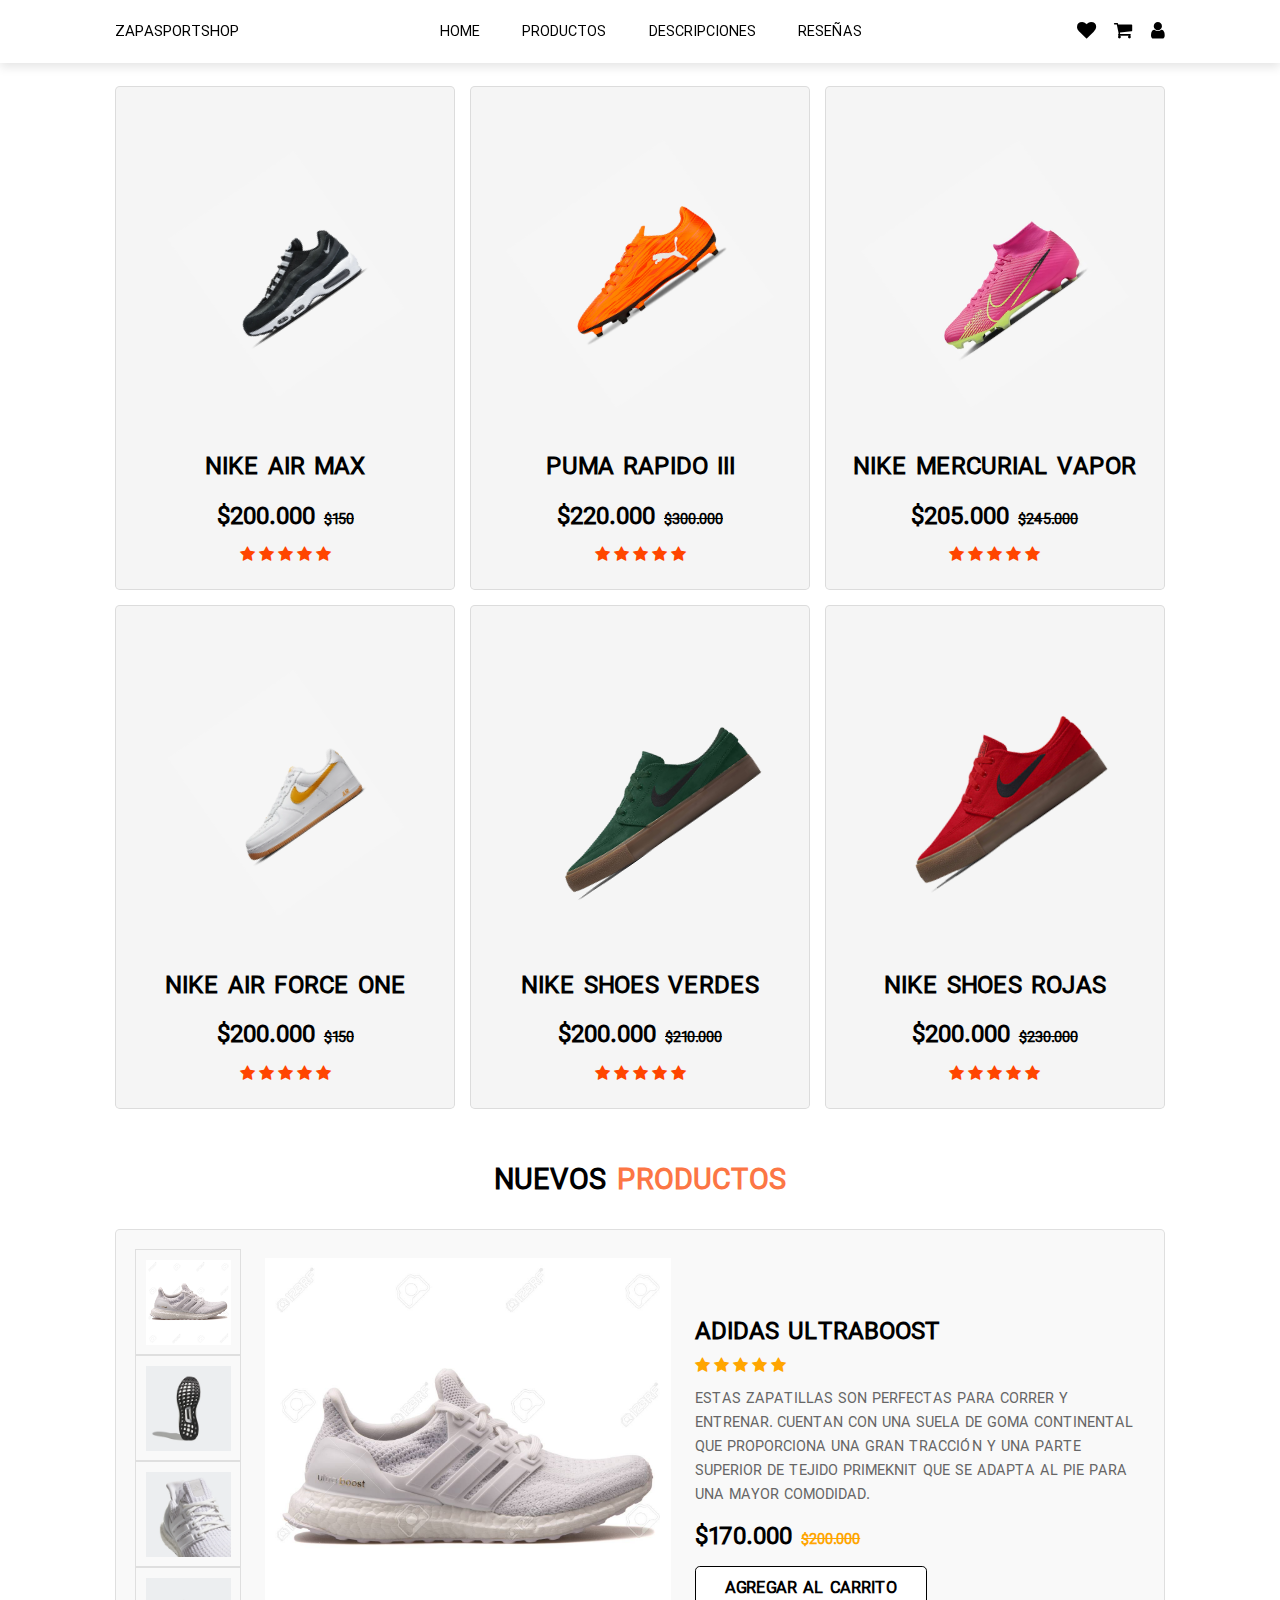
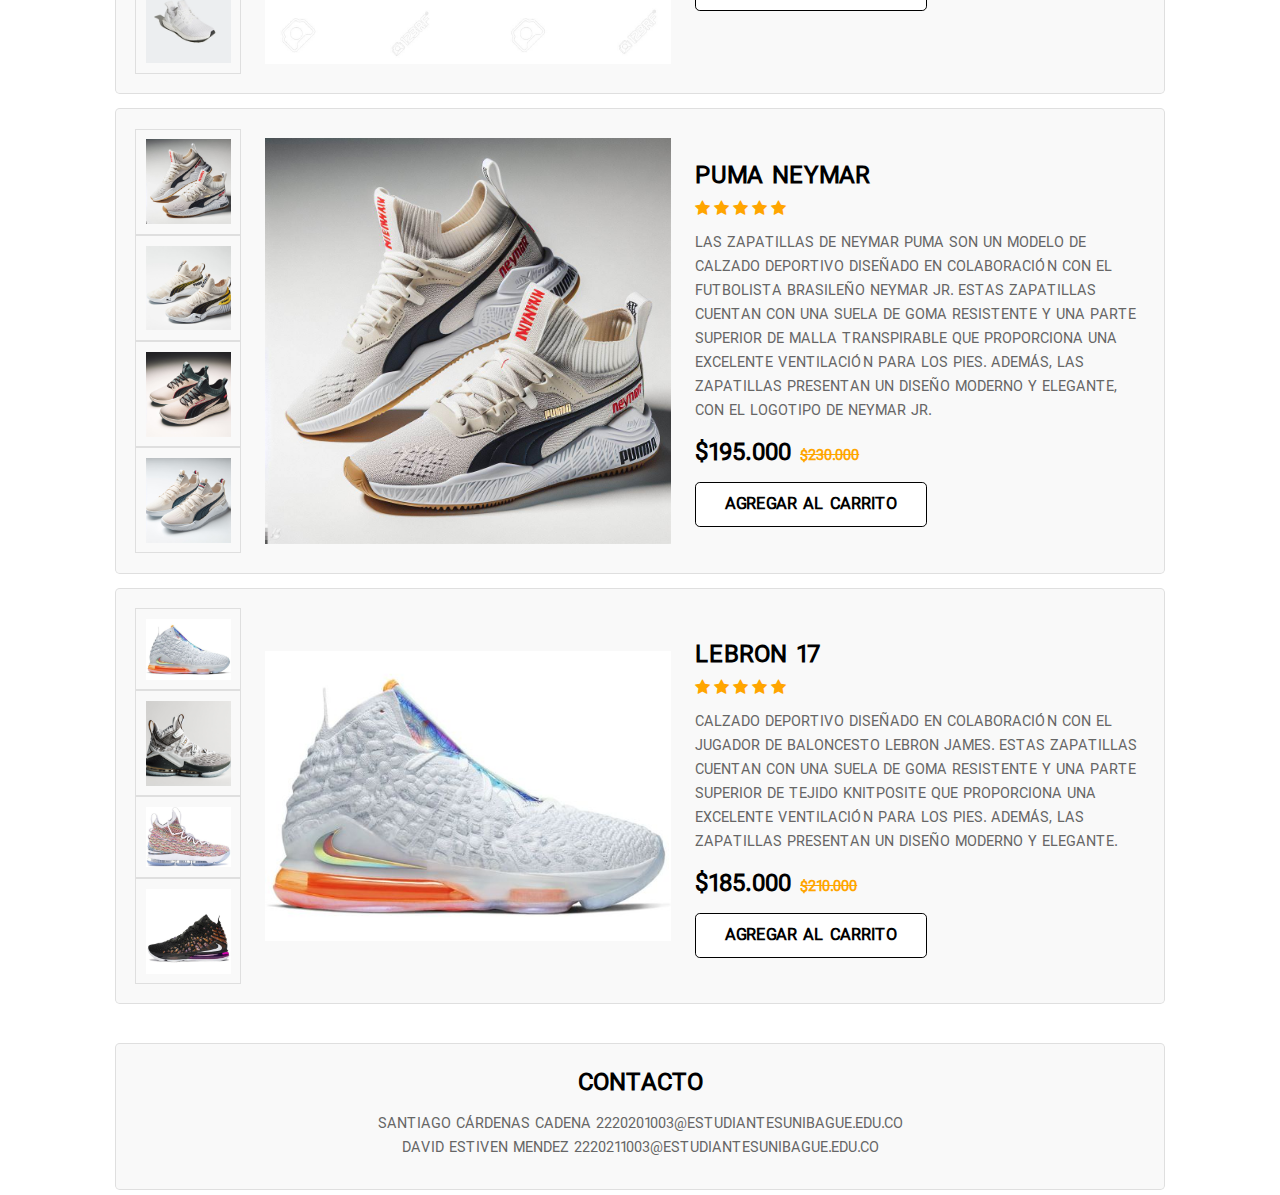
<file: index.html>
<html>

<head>
    <link rel="stylesheet" href="font-awesome/css/font-awesome.css">
    <link rel="stylesheet" href="css/style.css">
</head>

<body>
    <header>
        <div id="menu-bar" class="fa fa-bars"></div>
        <a href="#home" class="Zapasportshop">Zapasportshop</a>
        
        <nav class="navbar">
            <a href="#home">Home</a>
            <a href="#product">Productos</a>
            <a href="#fearured">DESCRIPCIONES</a>
            <a href="#blog">RESEÑAS</a>
        </nav>
        <div class="icons">
            <a href="#"><i class="fa fa-heart"></i></a>
            <a href="#"><i class="fa fa-shopping-cart"></i></a>
            <a href="login/login.html"><i class="fa fa-user"></i></a>
        </div>
    </header>
    <!--end header-->
    
    <!--end home-->
    <section class="product" id="product">
        <h1 class="heading">Ultimos <span>Productos</span></h1>
        <div class="box-container">
            <div class="box">
                <div class="icons">
                    <a href="#" class="fa fa-heart"></a>
                    <a href="#" class="fa fa-share"></a>
                    <a href="#" class="fa fa-eye"></a>
                </div>
                <div class="content">
                    <img src="img/product4/1.jpg" alt="">
                    <h3>Nike Air max</h3>
                    <div class="price">$200.000 <span>$150</span></div>
                    <div class="stars">
                        <i class="fa fa-star"></i>
                        <i class="fa fa-star"></i>
                        <i class="fa fa-star"></i>
                        <i class="fa fa-star"></i>
                        <i class="fa fa-star"></i>
                    </div>
                </div>
            </div>
            <div class="box">
                <div class="icons">
                    <a href="#" class="fa fa-heart"></a>
                    <a href="#" class="fa fa-share"></a>
                    <a href="#" class="fa fa-eye"></a>
                </div>
                <div class="content">
                    <img src="img/product4/2.jpg" alt="">
                    <h3>Puma Rapido III</h3>
                    <div class="price">$220.000 <span>$300.000</span></div>
                    <div class="stars">
                        <i class="fa fa-star"></i>
                        <i class="fa fa-star"></i>
                        <i class="fa fa-star"></i>
                        <i class="fa fa-star"></i>
                        <i class="fa fa-star"></i>
                    </div>
                </div>
            </div>
            <div class="box">
                <div class="icons">
                    <a href="#" class="fa fa-heart"></a>
                    <a href="#" class="fa fa-share"></a>
                    <a href="#" class="fa fa-eye"></a>
                </div>
                <div class="content">
                    <img src="img/product4/3.jpg" alt="">
                    <h3>Nike Mercurial Vapor</h3>
                    <div class="price">$205.000 <span>$245.000</span></div>
                    <div class="stars">
                        <i class="fa fa-star"></i>
                        <i class="fa fa-star"></i>
                        <i class="fa fa-star"></i>
                        <i class="fa fa-star"></i>
                        <i class="fa fa-star"></i>
                    </div>
                </div>
            </div>
            <div class="box">
                <div class="icons">
                    <a href="#" class="fa fa-heart"></a>
                    <a href="#" class="fa fa-share"></a>
                    <a href="#" class="fa fa-eye"></a>
                </div>
                <div class="content">
                    <img src="img/product4/5.jpg" alt="">
                    <h3>Nike Air force one</h3>
                    <div class="price">$200.000 <span>$150</span></div>
                    <div class="stars">
                        <i class="fa fa-star"></i>
                        <i class="fa fa-star"></i>
                        <i class="fa fa-star"></i>
                        <i class="fa fa-star"></i>
                        <i class="fa fa-star"></i>
                    </div>
                </div>
            </div>
            <div class="box">
                <div class="icons">
                    <a href="#" class="fa fa-heart"></a>
                    <a href="#" class="fa fa-share"></a>
                    <a href="#" class="fa fa-eye"></a>
                </div>
                <div class="content">
                    <img src="img/product4/7.png" alt="">
                    <h3>Nike Shoes Verdes</h3>
                    <div class="price">$200.000 <span>$210.000</span></div>
                    <div class="stars">
                        <i class="fa fa-star"></i>
                        <i class="fa fa-star"></i>
                        <i class="fa fa-star"></i>
                        <i class="fa fa-star"></i>
                        <i class="fa fa-star"></i>
                    </div>
                </div>
            </div>
            <div class="box">
                <div class="icons">
                    <a href="#" class="fa fa-heart"></a>
                    <a href="#" class="fa fa-share"></a>
                    <a href="#" class="fa fa-eye"></a>
                </div>
                <div class="content">
                    <img src="img/product4/8.png" alt="">
                    <h3>Nike Shoes Rojas</h3>
                    <div class="price">$200.000 <span>$230.000</span></div>
                    <div class="stars">
                        <i class="fa fa-star"></i>
                        <i class="fa fa-star"></i>
                        <i class="fa fa-star"></i>
                        <i class="fa fa-star"></i>
                        <i class="fa fa-star"></i>
                    </div>
                </div>
            </div>
        </div>
    </section>
    <!--end product-->
    <section class="featured" id="fearured">
        <h1 class="heading">Nuevos <span>Productos</span></h1>
        <div class="row">
            <div class="image-container">
                <div class="small-image">
                    <img src="img/product1/1.jpg" alt="" class="featured-image-1">
                    <img src="img/product1/2.jpg" alt="" class="featured-image-1">
                    <img src="img/product1/3.jpg" alt="" class="featured-image-1">
                    <img src="img/product1/4.jpg" alt="" class="featured-image-1">
                </div>
                <div class="big-image">
                    <img src="img/product1/1.jpg" alt="" class="big-image-1">
                </div>
            </div>
            <div class="content">
                <h3>Adidas Ultraboost</h3>
                <div class="stars">
                    <i class="fa fa-star"></i>
                    <i class="fa fa-star"></i>
                    <i class="fa fa-star"></i>
                    <i class="fa fa-star"></i>
                    <i class="fa fa-star"></i>
                </div>
                <p>
                    Estas zapatillas son perfectas para correr y entrenar. Cuentan con una suela de goma Continental que
                    proporciona una gran tracción y una parte superior de tejido Primeknit que se adapta al pie para una
                    mayor comodidad.
                </p>
                <div class="price">$170.000 <span>$200.000</span></div>
                <a href="#" class="btn">Agregar al carrito</a>
            </div>
        </div>
        <div class="row">
            <div class="image-container">
                <div class="small-image">
                    <img src="img/product2/1.jpg" alt="" class="featured-image-2">
                    <img src="img/product2/2.jpg" alt="" class="featured-image-2">
                    <img src="img/product2/3.jpg" alt="" class="featured-image-2">
                    <img src="img/product2/4.jpg" alt="" class="featured-image-2">
                </div>
                <div class="big-image">
                    <img src="img/product2/1.jpg" alt="" class="big-image-2">
                </div>
            </div>
            <div class="content">
                <h3>Puma Neymar</h3>
                <div class="stars">
                    <i class="fa fa-star"></i>
                    <i class="fa fa-star"></i>
                    <i class="fa fa-star"></i>
                    <i class="fa fa-star"></i>
                    <i class="fa fa-star"></i>
                </div>
                <p>
                    Las zapatillas de Neymar Puma son un modelo de calzado deportivo diseñado en colaboración con el
                    futbolista brasileño Neymar Jr. Estas zapatillas cuentan con una suela de goma resistente y una
                    parte superior de malla transpirable que proporciona una excelente ventilación para los pies.
                    Además, las zapatillas presentan un diseño moderno y elegante, con el logotipo de Neymar Jr.
                </p>
                <div class="price">$195.000 <span>$230.000</span></div>
                <a href="#" class="btn">Agregar al carrito</a>
            </div>
        </div>
        <div class="row">
            <div class="image-container">
                <div class="small-image">
                    <img src="img/product3/1.jpg" alt="" class="featured-image-3">
                    <img src="img/product3/2.jpg" alt="" class="featured-image-3">
                    <img src="img/product3/3.jpg" alt="" class="featured-image-3">
                    <img src="img/product3/4.jpg" alt="" class="featured-image-3">
                </div>
                <div class="big-image">
                    <img src="img/product3/1.jpg" alt="" class="big-image-3">
                </div>
            </div>
            <div class="content">
                <h3>Lebron 17</h3>
                <div class="stars">
                    <i class="fa fa-star"></i>
                    <i class="fa fa-star"></i>
                    <i class="fa fa-star"></i>
                    <i class="fa fa-star"></i>
                    <i class="fa fa-star"></i>
                </div>
                <p>
                    Calzado deportivo diseñado en colaboración con el jugador de baloncesto LeBron James. Estas
                    zapatillas cuentan con una suela de goma resistente y una parte superior de tejido Knitposite que
                    proporciona una excelente ventilación para los pies. Además, las zapatillas presentan un diseño
                    moderno y elegante.
                </p>
                <div class="price">$185.000 <span>$210.000</span></div>
                <a href="#" class="btn">Agregar al carrito</a>
            </div>
        </div>
    </section>
    <!--end blog-->
    <section class="news" id="news">
        <div class="content">
            <h3>CONTACTO</h3>
            <p>
                Santiago Cárdenas Cadena 2220201003@estudiantesunibague.edu.co <br>
                David Estiven Mendez 2220211003@estudiantesunibague.edu.co 
            </p>
            
        </div>
    </section>
</body>

</html>

<script src="js/script.js"></script>
</file>
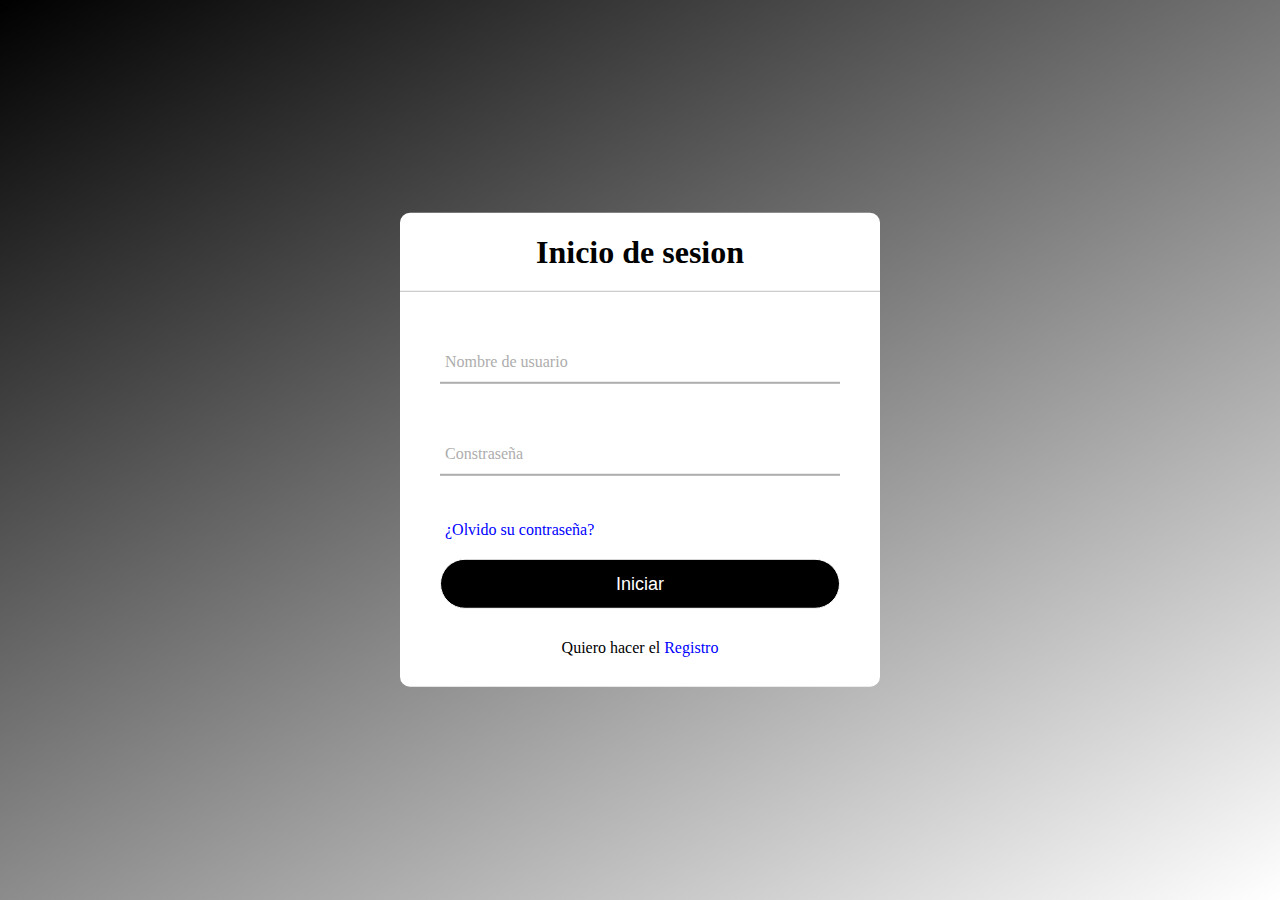
<file: login/login.html>
<!DOCTYPE html>
<html lang="es">
<head>
    <meta charset="UTF-8">
    <meta http-equiv="X-UA-Compatible" content="IE=edge">
    <meta name="viewport" content="width-device-width, initial-scale01.0">
    <title>Document</title>
    <link rel="stylesheet" href="login.css">
</head>
><body>
    <div class="formulario">
        <h1>Inicio de sesion</h1>
        <form method="post">
            <div class="username">
                <input type="text" required>
                <label>Nombre de usuario</label>
            </div>
        
         <div class="username">
             <input type="password" required>
             <label>Constraseña</label>
         </div>
            <div class="recordar"> ¿Olvido su contraseña?</div>
            <input type="submit" value="Iniciar">
           <div class="registrarse">
             Quiero hacer el <a href="#"> Registro</a>
          </div>
    </form>
    </div>
</body>
</html>
</file>
<file: css/style.css>
@font-face {
    font-family: 'iran_sans_bold';
    src: url('../Fonts/iran_sans_bold.woff') format('woff');
}

@font-face {
    font-family: 'iran_sans_light';
    src: url('../Fonts/iran_sans_light.woff') format('woff');
}

@font-face {
    font-family: 'iran_sans_medi';
    src: url('../Fonts/iran_sans_medi.woff') format('woff');
}
*{
    font-family:iran_sans_light;
    margin: 0;
    padding: 0;
    box-sizing: border-box;
    outline: none;
    border: none;
    text-decoration: none;
    text-transform: uppercase;
    transition: all .2s linear;
}
html{
    font-size: 60%;
    scroll-padding-top: 6rem;
    scroll-behavior: smooth;
}
header{
    position: fixed;
    top: 0;
    left: 0;
    right: 0;
    z-index: 1000;
    background: #fff;
    padding: 2rem 9%;
    display: flex;
    align-items: center;
    justify-content: space-between;
    box-shadow: 0 .5rem 1rem rgba(0, 0, 0, .1);
}
header .logo{
    font-size: 2rem;
    color: #000;
    font-weight: 500;
}
header .navbar a{
    font-size: 1.5rem;
    color: #000;
    margin: 0 2rem;
}
header .navbar a:hover{
    color: orangered;
}
header .icons a{
    font-size: 2rem;
    color: #000;
    margin-left: 1.5rem;
}
header .icons a:hover{
    color: orangered;
}
#menu-bar{
    font-size: 2rem;
    padding: .5rem 1rem;
    border: .1rem solid #000;
    color: #000;
    border-radius: .3rem;
    cursor: pointer;
    display: none;
}
/* end header  */
section{
    padding: 2rem 9%;
}
.home{
    padding: 0;
    position: relative;
}
.home .slide-container .slide{
    min-height: 100vh;
    display: flex;
    align-items: center;
    flex-wrap: wrap;
    gap: 1.5rem;
    padding: 0 9%;
    padding-top: 9rem;
}
.home .slide-container .slide .content{
    flex: 1 1 40rem;
    animation: slideContent .3s linear 1s backwards;
}
@keyframes slideContent{
    0%{
        opacity: 0;
        transform: translateX(-10rem);
    }
}
.home .slide-container .slide .image{
    flex: 1 1 50rem;
    padding-bottom: 15rem;
    position: relative;
    z-index: 0;
}
.home .slide-container .slide .image .shoe{
    width: 100%;
    transform: rotate(-10deg);
    animation: shoe .3s linear;
}
@keyframes shoe{
    0%{
        transform: rotate(0deg) scale(.5);
    }
}
.home .slide-container .slide .content span{
    font-size: 2rem;
    color: orangered;
}
.home .slide-container .slide .content h3{
    font-size: 5rem;
    color: #000;
}
.home .slide-container .slide .content p{
    font-size: 1.7rem;
    color: #666;
    padding: .5rem 0;
}
.btn{
    display: inline-block;
    margin-top: 1rem;
    border-radius: .5rem;
    border: .2rem solid #000;
    font-weight: bolder;
    font-size: 1.7rem;
    color: #000;
    cursor: pointer;
    background: #fff;
    padding: .8rem 3rem;
}

.home .slide-container{
    display: none;
}
.home .slide-container.active{
    display: block;
}
.home #prev,.home #next{
    position: absolute;
    top: 50%;
    transform: translateY(-50%);
    z-index: 100;
    height: 5rem;
    width: 5rem;
    line-height: 5.5rem;
    font-size: 2rem;
    color: #000;
    border:.2rem solid #000;
    border-radius: 50%;
    text-align: center;
    cursor: pointer;
}
.home #prev:hover,.home #next:hover{
    color: #fff;
    background: orangered;
}
.home #prev{
    left: 3rem;
}
.home #next{
    right: 3rem;
}
/* end home  */
.heading{
    text-align: center;
    font-size: 3rem;
    padding: 10px;
    font-weight: bolder;
    text-transform: uppercase;
}
.heading span{
    color: rgb(252, 118, 69);
}
.product .box-container{
    display: flex;
    flex-wrap: wrap;
    gap: 1.5rem;
}
.product .box-container .box{
    border: .1rem solid rgba(0, 0, 0, .1);
    border-radius: .5rem;
    text-align: center;
    position: relative;
    overflow: hidden;
    background: #f5f5f5;
    flex: 1 1 30rem;
}
.product .box-container .content{
    padding: 1.5rem;
}
.product .box-container .box img{
    height: 20rem;
    transform: rotate(-35deg);
    margin: 8rem 2rem;
}
.product .box-container .box:hover img{
    transform: rotate(-35deg) scale(1.2);
}
.product .box-container .box .icons{
    display: flex;
    flex-flow: column;
    position: absolute;
    top: .5rem;
    left: 1rem;
}
.product .box-container .box .icons a{
    height: 4.5rem;
    width: 5rem;
    line-height: 4.5rem;
    font-size: 2rem;
    color: #000;
    border: .1rem solid #000;
    border-radius: .5rem;
    background: #fff;
    margin-top: .5rem;
}
.product .box-container .box .icons{
    display: flex;
    flex-flow: column;
    position: absolute;
    top: .5rem;
    left: -10rem;
}
.product .box-container .box:hover .icons{
    left: 1rem;
}
.product .box-container .box .icons a:hover{
    color: orangered;
    color: #fff;
}
.product .box-container .box .content h3{
    color: #000;
    font-size: 2.5rem;
}
.product .box-container .box .content .price{
    color: #000;
    font-size: 2.5rem;
    font-weight: bolder;
    padding: 1rem 0;
}
.product .box-container .box .content .price span{
    color: #000;
    font-size: 1.5rem;
    text-decoration: line-through;
}
.product .box-container .box .content .stars{
    padding-bottom: 1rem;
}
.product .box-container .box .content .stars i{
    font-size: 1.7rem;
    color: orangered;
}
/* end product  */
.featured .row{
    display: flex;
    flex-wrap: wrap;
    gap: 1.5rem;
    border: .1rem solid rgba(0, 0, 0, .1);
    border-radius: .5rem;
    background: #f9f9f9;
    padding: 2rem;
    align-items: center;
    margin: 1.5rem 0;
}
.featured .row .content{
    flex: 1 1 40rem;
}
.featured .row .image-container{
    display: flex;
    gap: 1.5rem;
    align-items: center;
    flex: 1 1 50rem;
}
.featured .row .image-container .small-image{
    width: 20%;
}
.featured .row .image-container .big-image{
    width: 80%;
    padding: 1rem;
}
.featured .row .image-container .small-image img{
    width: 100%;
    padding: 1rem;
    border: .1rem solid rgba(0, 0, 0, .1);
    cursor: pointer;
}
.featured .row .image-container .small-image img:hover{
    background: #ccc;
}
.featured .row .image-container .big-image img{
    width: 100%;
}
.featured .row .image-container .big-image img:hover{
    transform: scale(1.05);
}
.featured .row .content h3{
    font-size: 2.5rem;
    color: #000;
}
.featured .row .content .stars i{
    font-size: 1.7rem;
    color: orange;
    padding: .5rem 0;
}
.featured .row .content p{
    font-size: 1.5rem;
    color: #666;
    padding: 1rem 0;
}
.featured .row .content .price{
    font-size: 2.5rem;
    color: #000;
    font-weight: bolder;
}
.featured .row .content .price span{
    font-size: 1.5rem;
    color: orange;
    text-decoration: line-through;
}
/* end featured  */
.blog .box-container{
    display: flex;
    flex-wrap: wrap;
    gap: 1.5rem;
}
.blog .box-container .box{
    flex: 1 1 30rem;
    text-align: center;
    border: .1rem solid rgba(0, 0, 0, .1);
    border-radius: .5rem;
    background: #f9f9f9;
    padding: 2rem;
}
.blog .box-container .box img{
    border-radius: 50%;
    object-fit: cover;
    height: 15rem;
    width: 15rem;
    margin: 1rem 0;
    border: 4px solid #ddd;
}
.blog .box-container .box img:hover{
   transform: scale(1.2);
}
.blog .box-container .box h3{
    font-size: 2.5rem;
    color: #000;
}
.blog .box-container .box p{
    font-size: 1.6rem;
    color: #666;
    padding: 1rem 0;
}
.blog .box-container .box .stars i{
    color: orangered;
    font-size: 2rem;
}
/* end blog  */
.news{
    padding-top: .5rem;
    padding-bottom: .5rem;
}
.news .content{
    text-align: center;
    border: .1rem solid rgba(0, 0, 0, .1);
    border-radius: .5rem;
    background: #f9f9f9;
    padding: 2rem;
}
.news .content h3{
    font-size: 2.5rem;
    color: #000;
}
.news .content p{
    font-size: 1.5rem;
    color: #666;
    margin: 1rem auto;
    max-width: 60rem;
}
.news .content form{
    margin:  1rem auto;
    max-width: 50rem;
    display: flex;
}

.news .content form .email{
    width: 100%;
    font-size: 1.7rem;
    text-transform: none;
    color: #333;
    padding: 1rem;
    border: .2rem solid #000;
    border-right: none;
    margin-top: 1rem;
}
.news .content form .btn{
    border-radius: none;
}
/* end news  */
.cridet .box{
    padding: .1rem;
    text-align: center;
}
.cridet .box h3{
    font-size: 2rem;
}

.zapasportshop{
    color: black;
    font-size: 15px;
}
































/* Responsive  */
@media (max-width:768px){
    #menu-bar{
        display: block;
    }

    header .navbar{
        position: absolute;
        top: 100%;
        left: -120%;
        width: 100%;
        background: #eee;
        border-top: .1rem solid rgba(0, 0, 0, .1);
    }
    header .navbar a{
        font-size: 2rem;
        background: #fff;
        border: .1rem solid #000;
        border-radius: .5rem;
        padding: 1rem;
        margin: 1rem;
        display: block;
        text-align: center;
    }
    header .navbar.active{
        left: 0;
    }
}
</file>
<file: login/login.css>
body {
    margin: 0;
    padding: 0;
    font-family: 'Times New Roman', Times, serif;
    background: linear-gradient(150deg, black, white );
    height: 100vh;
}

.formulario{
    position: absolute;
    top: 50%;
    left: 50%;
    transform: translate(-50%, -50%);
    width: 480px;
    background: white;
    border-radius: 10px;
}


.formulario h1{
    text-align: center;
    padding: 0 0 20px 0;
    border-bottom: 1px solid silver;    
}

.formulario form{
    padding: 0 40px;
    box-sizing: border-box;
}

form .username{
    position: relative;
    border-bottom: 2px solid #adadad;
    margin: 50px 0;
}

.username input{
    width: 100%;
    padding: 0 5px;
    height: 40px;
    font-size: 16px;
    border: none;
    background: none;
    outline: none;
}

.username label{
    position: absolute;
    top: 50%;
    left: 5px;
    color: #adadad;
    transform: translateY(-50%);
    font-size: 16px;
    pointer-events: none;
    transition: .5s;
}

.username span::before{
    content: ' ';
    position: absolute;
    top: 40px;
    left: 0;
    width: 100%;
    height: 2px;
    background: #6C3483;
    transition: .5s;
}

.username input:focus ~ label,
.username input:focus ~ label {
    top: -5px;
    color: black;
}

.username input:focus ~ span::before,
.username input:focus ~ span::before {
    width: 100%;
}

.recordar{
    margin: -5px 0 20px 5px;
    color: blue;
    cursor: pointer;
}

.recordar:hover{
    text-decoration: underline;
}

input[type="submit"]{
    width: 100%;
    height: 50px;
    border: 1px solid;
    background: black;
    border-radius: 25px;
    font-size: 18px;
    color: white;
    cursor: pointer;
    outline: none;
}

input[type="submit"]:hover{
    border-color: rgb(56, 55, 55);
    transition: .5s;
}

.registrarse{
    margin: 30px 0;
    text-align: center;
    font-size: 16px;
    color: black;
}

.registrarse a{
    color: blue;
    text-decoration: none;
}
.registrarse a:hover{
    text-decoration: underline;
}
</file>
